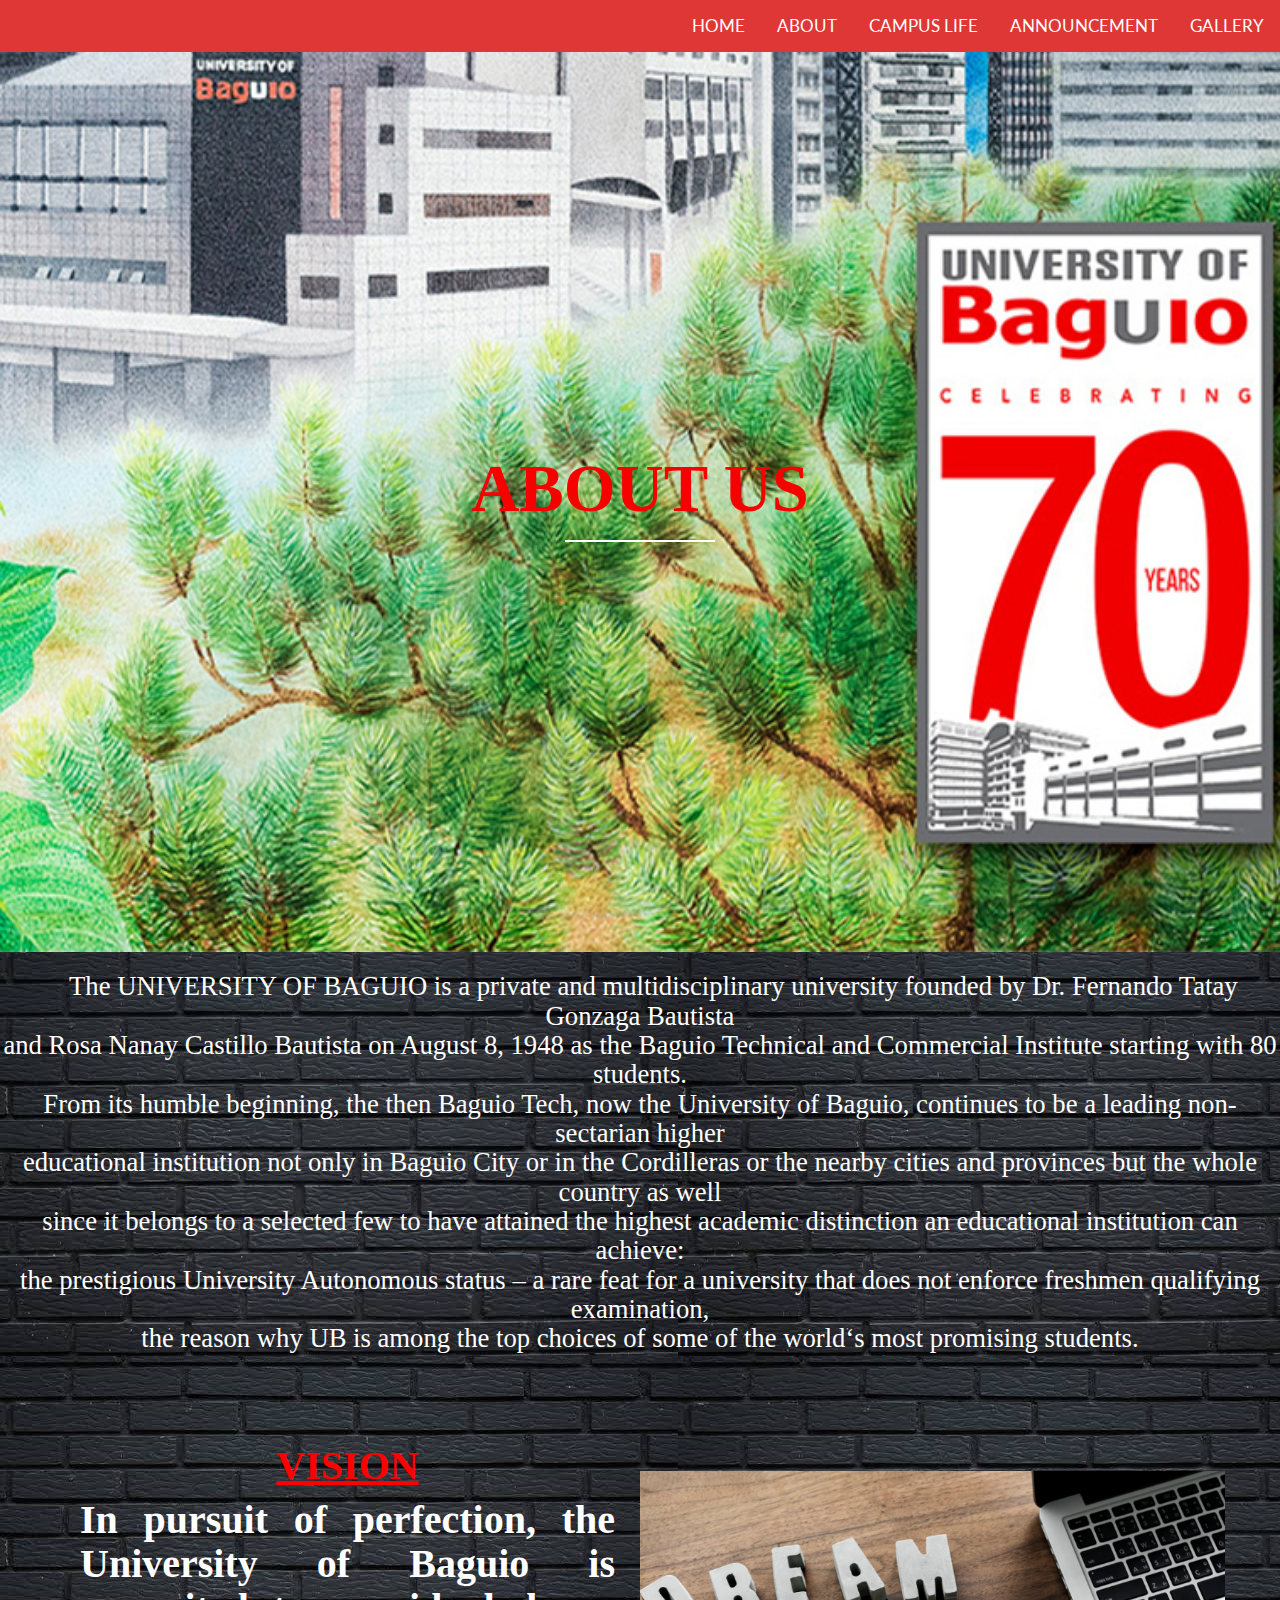
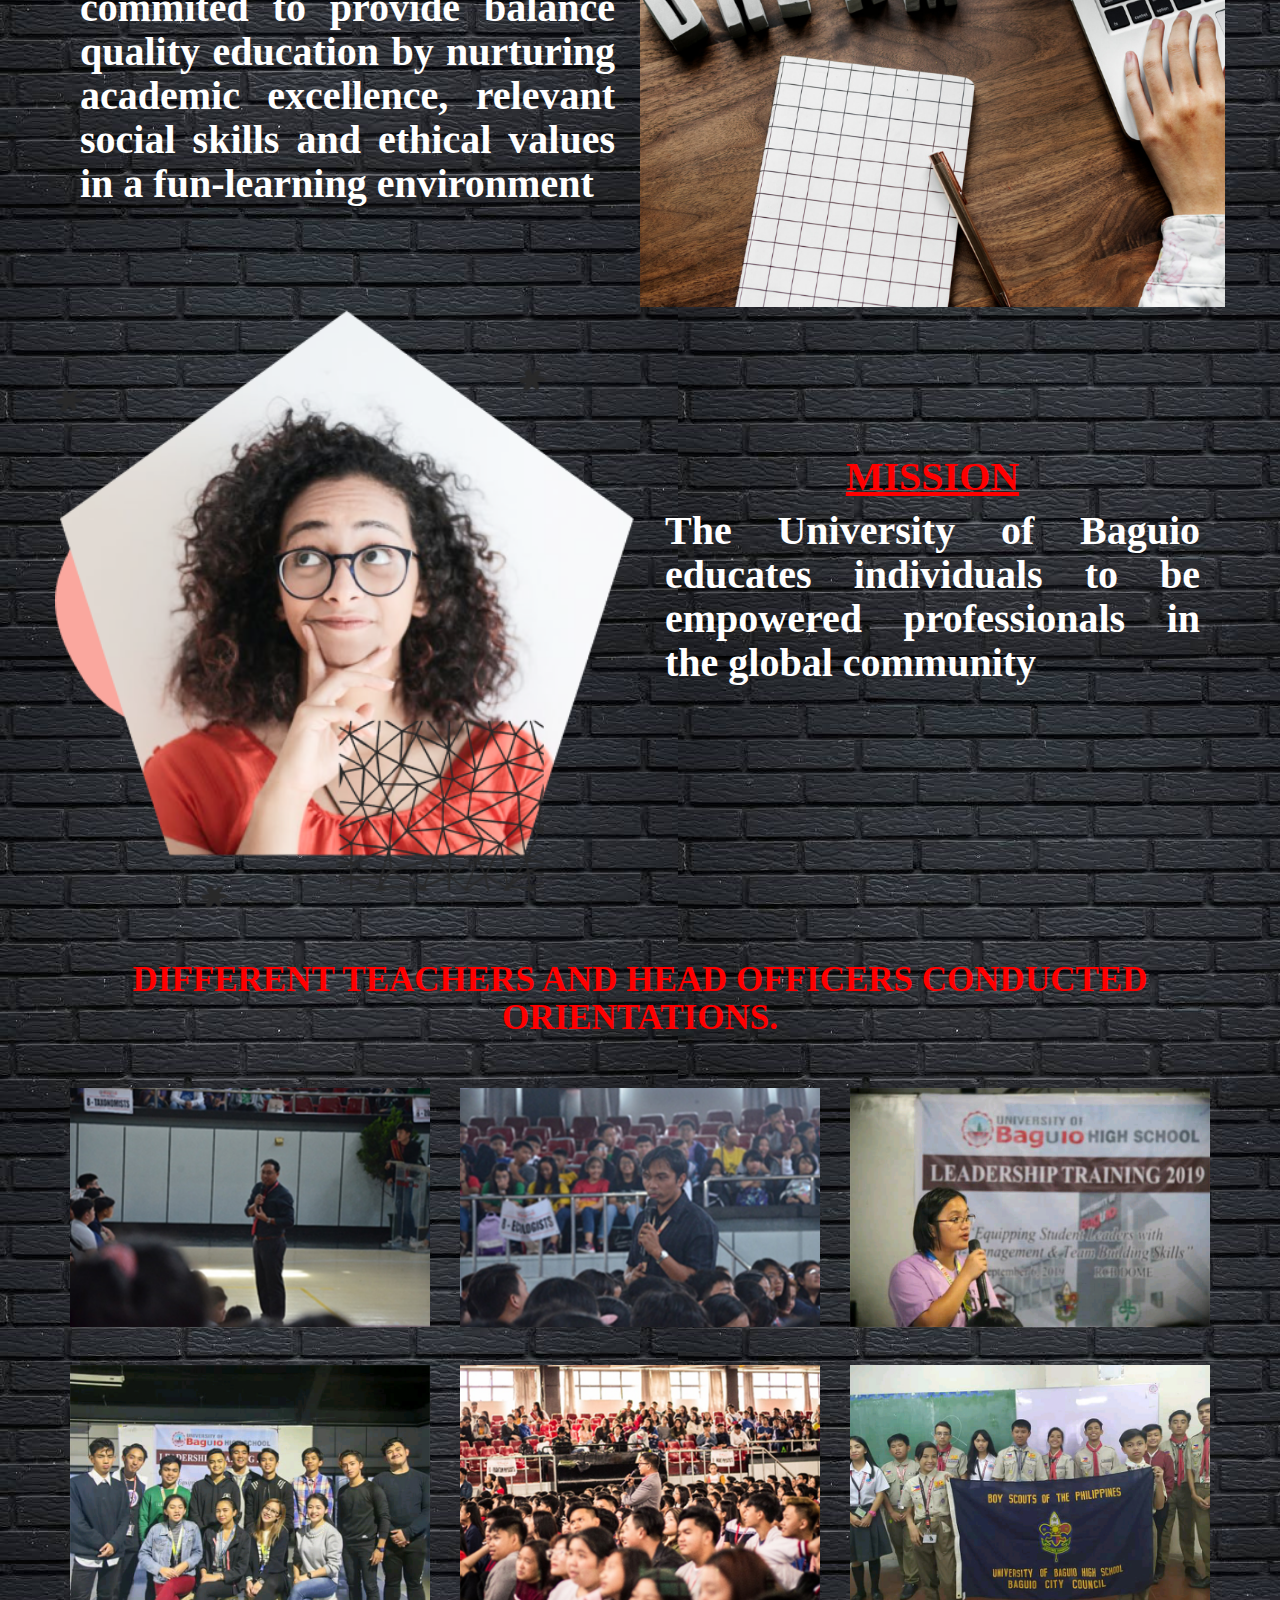
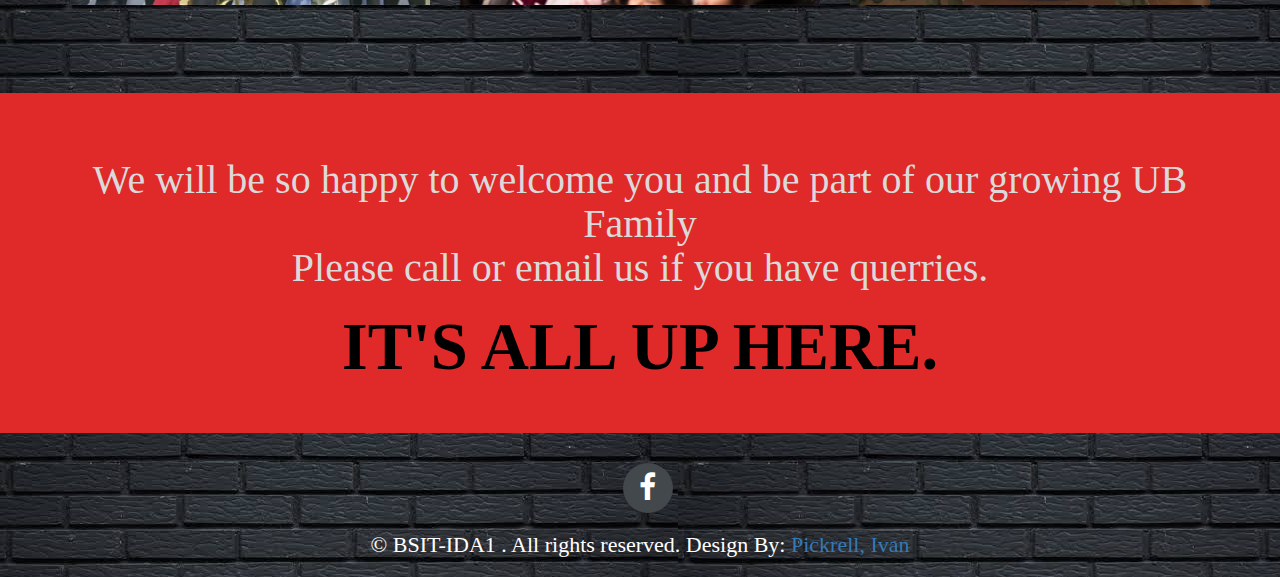
<file: about.html>
<!DOCTYPE html>
<html>
<head>
	<title>About Us</title>

	
	<link rel="stylesheet" type="text/css" href="css/bootstrap.min.css">


	<link href='https://fonts.googleapis.com/css?family=Lato:400,700,900,300' rel='stylesheet' type='text/css'>

	
	<link rel="stylesheet" type="text/css" href="css/font-awesome.min.css">

	
	<link rel="stylesheet" type="text/css" href="css/style.css">

	<link rel="stylesheet" href="css/animate.css">

</head>
<style>
    body {
        background-image: url("try.jpeg");
    }

	.topnav{
		overflow:hidden;
		background-color: #df3636;
		align-items: center;
	}
	.topnav a {
		float: right;
		color: #f2f2f2;
		text-align: center;
		padding: 14px 16px;
		font-size: 17px;
	}
	.topnav a.active{
		background-color: #df3636;
		color: white;
		}

</style>
<div class="topnav">
	<a class="active" href="Gallery.html" target="_blank"> GALLERY</a>
	<a class="active" href="announcement.html" target="_blank"> ANNOUNCEMENT</a>
	<a class="active" href="campuslife.html" target="_blank"> CAMPUS LIFE</a>
	<a class="active" href="about.html" target="_blank"> ABOUT</a>
	<a class="active" href="index.html" target="_blank"> HOME</a>

</div>
<div style="padding-left:16px"></div>
<header>
	<div id="homeFullScreen">
		<div class="header-text">
			<h1 style="font-size: 50pt;font-family: Impact;">About Us</h1>
			<div class="vertical-line"></div>
			
		</div><!-- End HeaderText -->
	</div><!-- End homeFullScreen -->
</header><!-- End Header -->

<!-- Feature -->
<h3 style="font-family: 'Times New Roman';color:rgb(255, 255, 255);font-size:20pt;text-align:center;">&nbsp;&nbsp;&nbsp;&nbsp;The UNIVERSITY OF BAGUIO is a private and multidisciplinary university founded by Dr. Fernando
	Tatay Gonzaga Bautista <br>and Rosa Nanay Castillo Bautista on August 8, 1948 as the Baguio Technical and
	Commercial Institute starting with 80 students.<br>
	From its humble beginning, the then
	Baguio Tech, now the University of Baguio,
	continues to be a leading non- sectarian higher<br>
	educational institution not only in Baguio City
	or in the Cordilleras or the nearby cities and
	provinces but the whole country as well<br> since it
	belongs to a selected few to have attained the
	highest academic distinction an educational
	institution can achieve:<br> the prestigious
	University Autonomous status
	– a rare feat for a university that does not
	enforce freshmen qualifying examination,<br> the
	reason why UB is among the top choices of
	some of the world‘s most promising students.

<section class="feature">
	<div class="container">
		<div class="row">
			<div class="col-md-6 col-sm-6">
				<div class="feature-box">
					<h1 style="font-family: Gill Sans;font-weight: bolder;color: rgb(255, 0, 0);font-size: 30pt;text-align: center;"><U>Vision</U></h1>
					<p style="font-family: Gill Sans;font-weight: bolder;color: rgb(255, 255, 255);font-size: 30pt;">In pursuit of perfection, the University of Baguio is commited to provide balance quality education by nurturing academic excellence, relevant social skills and ethical values in a fun-learning environment</p>
				</div>
			</div><!-- End col-md-6 -->
			<div class="col-md-6 col-sm-6 nopadding">
				<br>
				<br>
				<br>
				<br>
				
				<a target="_self" href="17.png">
				<img src="17.png">
				</a>
			</div><!-- End col-md-6 -->

			<div class="clearfix"></div><!-- End clearfix -->

			<div class="col-md-6 col-sm-6 nopadding">
				<a target="_self" href="16.png">
				<img src="16.png">
				</a>
			</div><!-- End col-md-6 -->
			<div class="col-md-6 col-sm-6">
				<div class="feature-box">
                    <br>
                    <br>
					<h1 style="font-family: Gill Sans;font-weight: bolder;color: rgb(255, 0, 0);font-size: 30pt;text-align: center;"> <u><b>Mission</u></b></h1>
					<p style="font-family: Gill Sans;font-weight: bolder;color: rgb(255, 255, 255);font-size: 30pt;">The University of Baguio educates individuals to be empowered professionals in the global community</p>
				</div>

                
			</div><!-- End col-md-6 -->
		</div>
	</div>
</section>

<!-- portfolio -->

<section class="portfolio">
	<div class="container">
		<div class="row">
			<div class="col-md-12">
				<h1 style="font-family: Gill Sans;font-weight: bolder;color: rgb(255, 0, 0);" class="heading" >Different Teachers and Head Officers conducted Orientations.</a></h1>
			</div><!-- End col-md-12 -->

			<div class="col-md-4 col-sm-4">
				<a target="_self" href="3.jpg">
				<img src="3.jpg" >
				</a>
			</div><!-- End col-md-4 -->
			<div class="col-md-4 col-sm-4">
				<a target="_self" href="4.jpg">
				<img src="4.jpg">
				</a>
			</div><!-- End col-md-4 -->
			<div class="col-md-4 col-sm-4 last-img">
				<a target="_self" href="5.jpg">
				<img src="5.jpg">
				</a>
			</div><!-- End col-md-4 -->

			<div class="clearfix"></div><!-- End clearfix -->

			<div class="col-md-4 col-sm-4">
				<a target="_self" href="7.jpg">
				<img src="7.jpg">
				</a>
			</div><!-- End col-md-4 -->
			<div class="col-md-4 col-sm-4">
				<a target="_self" href="8.jpg">
				<img src="8.jpg">
				</a>
			</div><!-- End col-md-4 -->
			<div class="col-md-4 col-sm-4 last-img">
				<a target="_self" href="c.jpg">
				<img src="c.jpg">
				</a>
			</div><!-- End col-md-4 -->
		</div><!-- End row -->
	</div><!-- End container -->
</section>

<!-- Call to Action -->
<section class="call-top-action text-center">
	<div class="container">
		<div class="row">
			<div class="col-md-12">
				<h1 style="font-family: Lucida Sans;color: gray;font-size: 30pt;"></h1>
				<p style="font-family: Lucida Sans;color: rgb(219, 218, 218);font-size: 30pt;">We will be so happy to welcome you and be part of our growing UB Family
				<br />
				Please call or email us if you have querries. </p>
				<span style="font-family: Lucida Sans;color: rgb(0, 0, 0);font-size: 50pt;"><b>IT'S ALL UP HERE.</b></span>
			</div><!-- End col-md-12 -->
		</div><!-- End row -->
	</div><!-- End container -->
</section>

<!-- Footer -->
<footer>
	<ul class="in-line">
		<li><a href="https://m.facebook.com/ubaguioofficialpage"><span><i class="fa fa-facebook"></i></span></a></li>
	
		
	</ul>
	<span class="copyright">&#169; BSIT-IDA1 . All rights reserved. Design By: <a href="#">Pickrell, Ivan</a></span>
</footer>
	



<!-- Main JS -->
<script type="text/javascript" src="js/jquery-main.js"></script>

<!-- Bootstrap JS -->
<script type="text/javascript" src="js/bootstrap.min.js"></script>

<!-- Animation JS -->
<script type="text/javascript" src="js/wow.min.js"></script>

<!-- Custom JS -->
<script type="text/javascript" src="js/custom.js"></script>


</body>
</html>
</file>
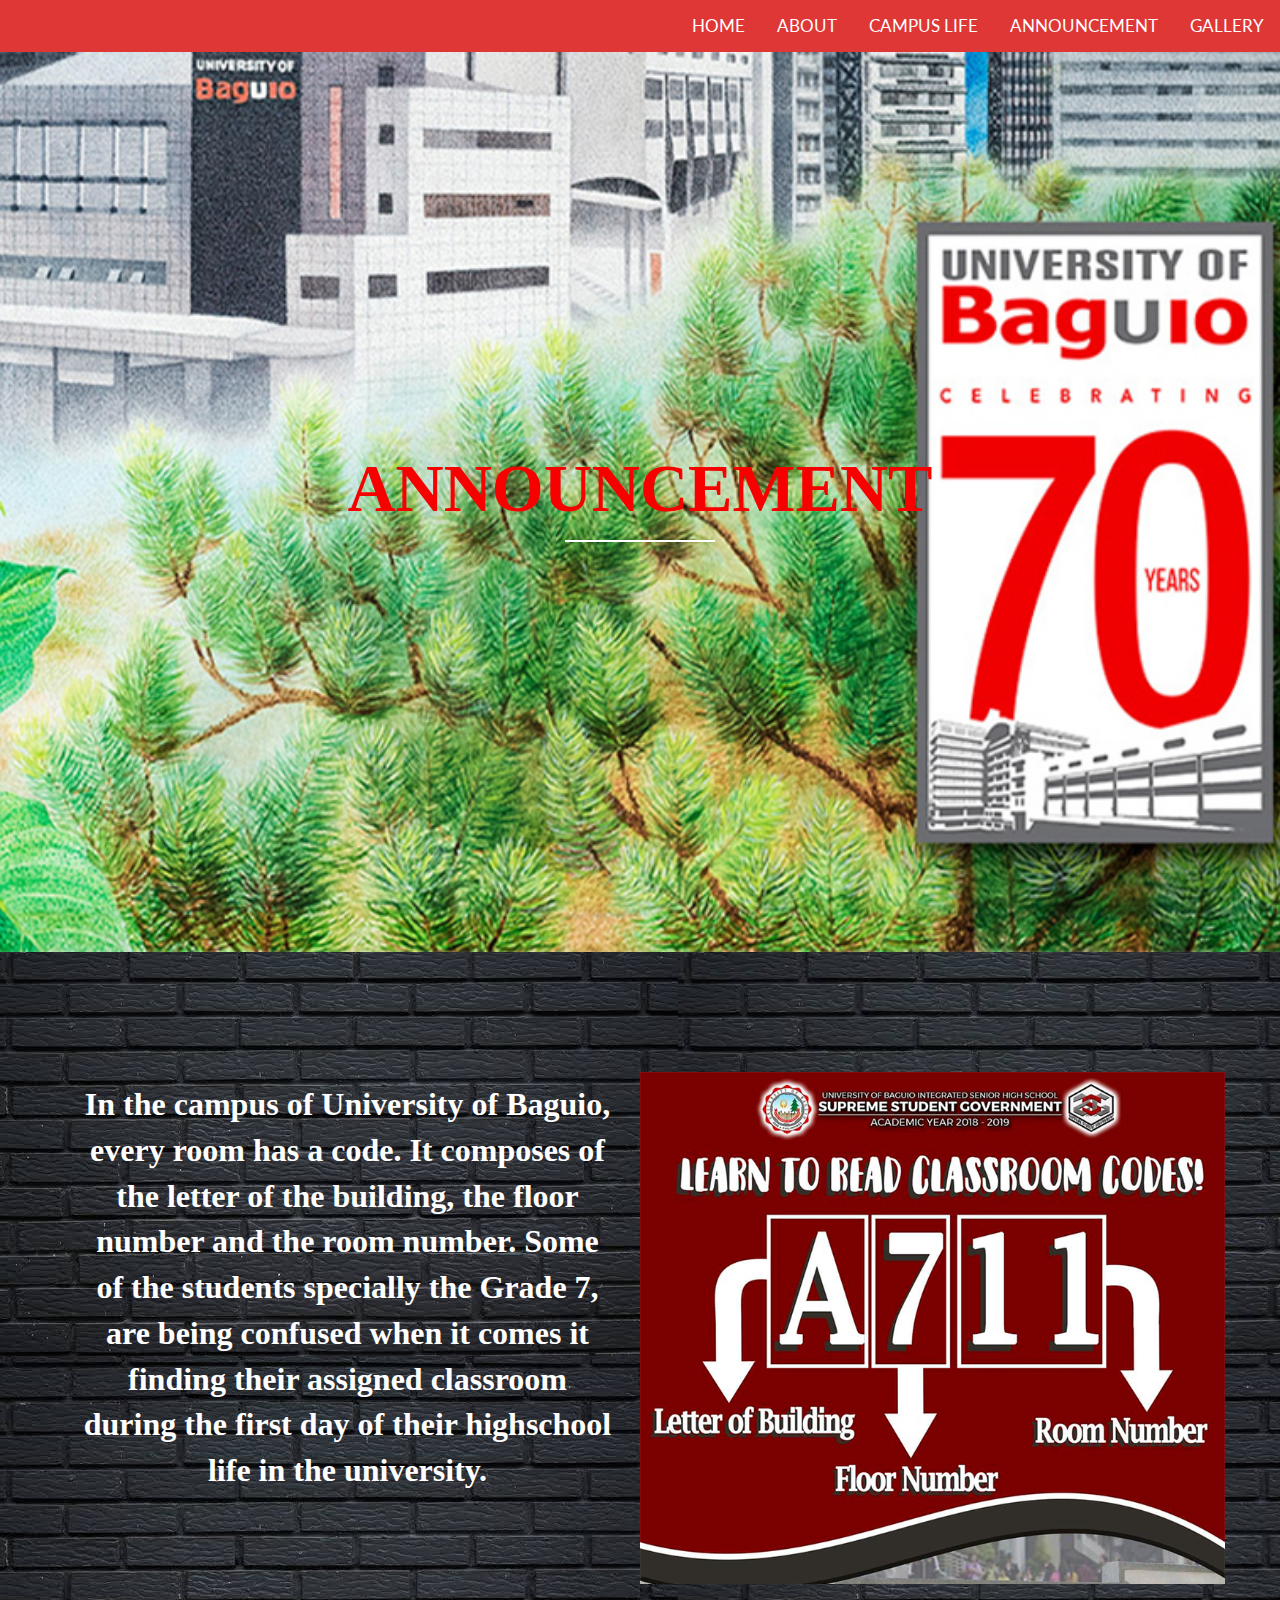
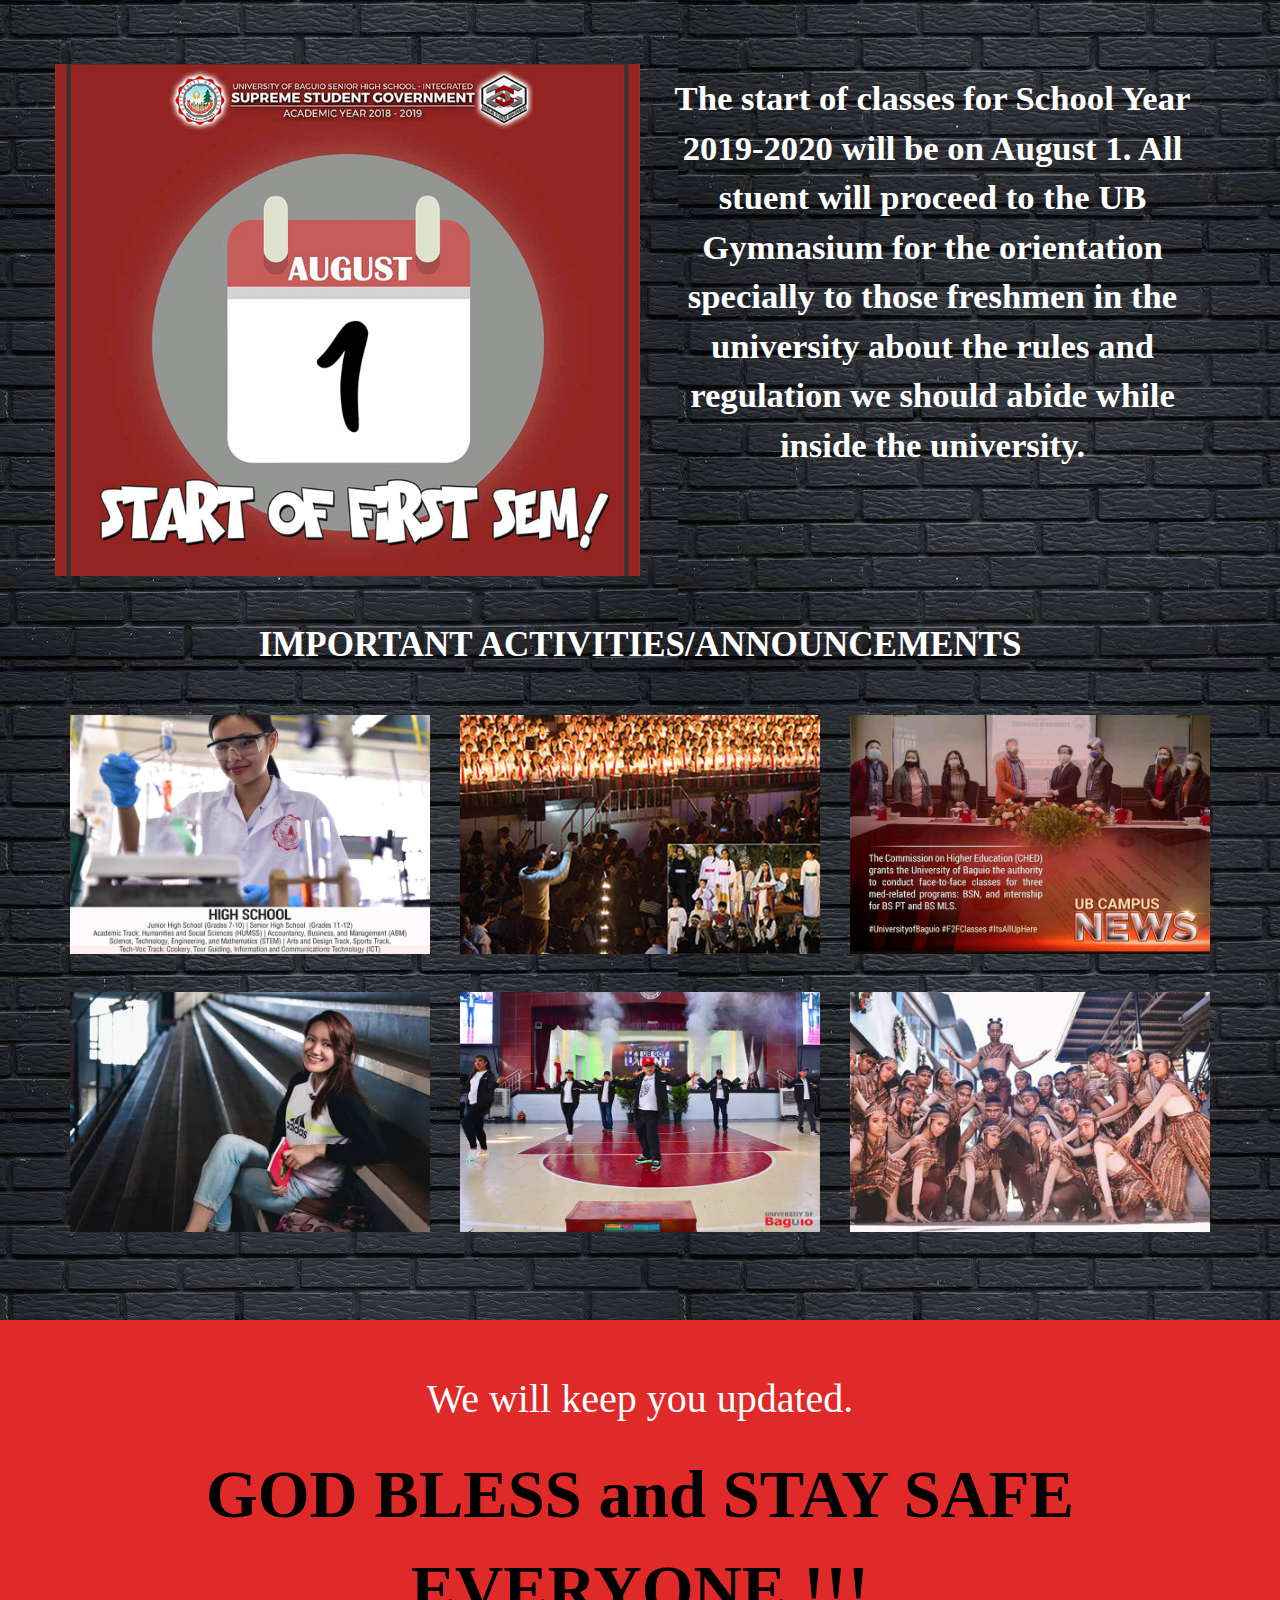
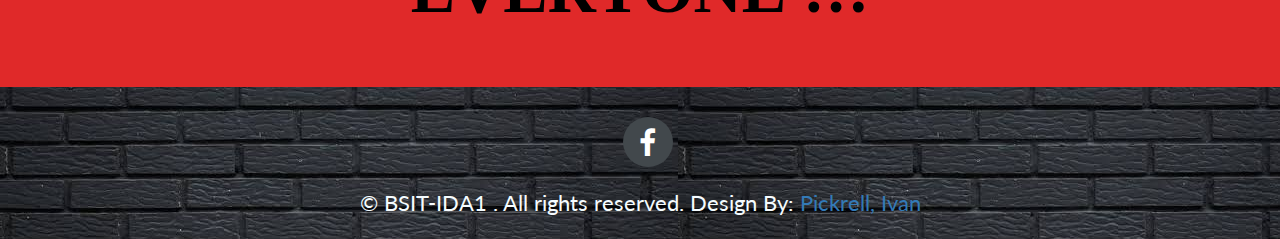
<file: announcement.html>
<!DOCTYPE html>
<html>
<head>
	<title>Announcement</title>

	
	<link rel="stylesheet" type="text/css" href="css/bootstrap.min.css">


	<link href='https://fonts.googleapis.com/css?family=Lato:400,700,900,300' rel='stylesheet' type='text/css'>

	
	<link rel="stylesheet" type="text/css" href="css/font-awesome.min.css">

	
	<link rel="stylesheet" type="text/css" href="css/style.css">

	<link rel="stylesheet" href="css/animate.css">

</head>
<style>
    body {
        background-image: url("try.jpeg");
    }

	.topnav{
		overflow:hidden;
		background-color: #df3636;
		align-items: center;
	}
	.topnav a {
		float: right;
		color: #f2f2f2;
		text-align: center;
		padding: 14px 16px;
		font-size: 17px;
	}
	.topnav a.active{
		background-color: #df3636;
		color: white;
		}

</style>
<div class="topnav">
	<a class="active" href="Gallery.html" target="_blank"> GALLERY</a>
	<a class="active" href="announcement.html" target="_blank"> ANNOUNCEMENT</a>
	<a class="active" href="campuslife.html" target="_blank"> CAMPUS LIFE</a>
	<a class="active" href="about.html" target="_blank"> ABOUT</a>
	<a class="active" href="index.html" target="_blank"> HOME</a>
</div>
<div style="padding-left:16px"></div>
<style>
    body {
        background-image: url("try.jpeg");
    }
</style>

<header>
	<div id="homeFullScreen">
		<div class="header-text">
			<h1 style="font-size: 50pt;font-family: Impact;">Announcement</h1>
			<div class="vertical-line"></div>
			
		</div><!-- End HeaderText -->
	</div><!-- End homeFullScreen -->
</header><!-- End Header -->

<!-- Feature -->

<section class="feature">
	<div class="container">
		<div class="row">
			<div class="col-md-6 col-sm-6">
				<div class="feature-box">
					<br>
                    <br>
                    <br>
					<br>
					<br>
					<br>
					<p style="font-family: Georgia;font-weight: bolder;color: rgb(255, 255, 255);font-size: 24pt;text-align: center;"> In the campus of University of Baguio, every room has a code. It composes of the letter of the building, the floor number and the room number. Some of the students specially the Grade 7, are being confused when it comes it finding their assigned classroom during the first day of their highschool life in the university. </p>
				</div>
			</div><!-- End col-md-6 -->
			<div class="col-md-6 col-sm-6 nopadding">
				<br>
				<br>
				<br>
				<br>
				<br>
				<br>
				<a target="_self" href="images/26.jpg">
					<img src="images/26.jpg">
				</a>
				
			</div><!-- End col-md-6 -->

			<div class="clearfix"></div><!-- End clearfix -->

				<br>
				<br>

				

			<div class="col-md-6 col-sm-6 nopadding">
				<br>
				<br>
				<a target="_self" href="images/18.jpeg">
				<img src="images/18.jpeg">
				</a>
			</div><!-- End col-md-6 -->
			<div class="col-md-6 col-sm-6">
				<div class="feature-box">
					<br>
					<br>

					<p style="font-family:Georgia;font-weight: bolder;color: rgb(255, 255, 255);font-size: 26pt;text-align: center;">The start of classes for School Year 2019-2020 will be on August 1. All stuent will proceed to the UB Gymnasium for the orientation specially to those freshmen in the university about the rules and regulation we should abide while inside the university.</p>
				</div>

                
			</div><!-- End col-md-6 -->
		</div>
	</div>
</section>

<!-- portfolio -->

<section class="portfolio">
	<div class="container">
		<div class="row">
			<div class="col-md-12">
				<h1 style="font-family: Gill Sans;font-weight: bolder;color: rgb(255, 255, 255);" class="heading" > IMPORTANT ACTIVITIES/ANNOUNCEMENTS</h1>
			</div><!-- End col-md-12 -->

			<div class="col-md-4 col-sm-4">
				<a target="_self" href="images/20.jpeg">
				<img src="images/20.jpeg">
				</a>
			</div><!-- End col-md-4 -->
			<div class="col-md-4 col-sm-4">
				<a target="_self" href="images/21.jpeg">
				<img src="images/21.jpeg">
				</a>
			</div><!-- End col-md-4 -->
			<div class="col-md-4 col-sm-4 last-img">
				<a target="_self" href="images/22.jpeg">
				<img src="images/22.jpeg">
				</a>
			</div><!-- End col-md-4 -->

			<div class="clearfix"></div><!-- End clearfix -->

			<div class="col-md-4 col-sm-4">
				<a target="_self" href="images/23.jpeg">
				<img src="images/23.jpeg">
				</a>
			</div><!-- End col-md-4 -->
			<div class="col-md-4 col-sm-4">
				<a target="_self" href="images/24.jpeg">
				<img src="images/24.jpeg">
				</a>
			</div><!-- End col-md-4 -->
			<div class="col-md-4 col-sm-4 last-img">
				<a target="_self" href="images/25.jpeg">
				<img src="images/25.jpeg">
				</a>
			</div><!-- End col-md-4 -->
		</div><!-- End row -->
	</div><!-- End container -->
</section>

<!-- Call to Action -->
<section class="call-top-action text-center">
	<div class="container">
		<div class="row">
			<div class="col-md-12">
				<p style="font-family: Lucida Sans;color: rgb(255, 255, 255);font-size: 30pt;"> We will keep you updated.</p>
				
				<span style="font-family: Lucida Sans;color: rgb(0, 0, 0);font-size: 50pt;">GOD BLESS and STAY SAFE EVERYONE !!!</span>
			</div><!-- End col-md-12 -->
		</div><!-- End row -->
	</div><!-- End container -->
</section>

<!-- Footer -->
<footer>
	<ul class="in-line">
		<li><a href="https://m.facebook.com/ubaguioofficialpage"><span><i class="fa fa-facebook"></i></span></a></li>
	
		
	</ul>
	<span class="copyright">&#169; BSIT-IDA1 . All rights reserved. Design By: <a href="#">Pickrell, Ivan</a></span>
</footer>
	



<!-- Main JS -->
<script type="text/javascript" src="js/jquery-main.js"></script>

<!-- Bootstrap JS -->
<script type="text/javascript" src="js/bootstrap.min.js"></script>

<!-- Animation JS -->
<script type="text/javascript" src="js/wow.min.js"></script>

<!-- Custom JS -->
<script type="text/javascript" src="js/custom.js"></script>


</body>
</html>
</file>
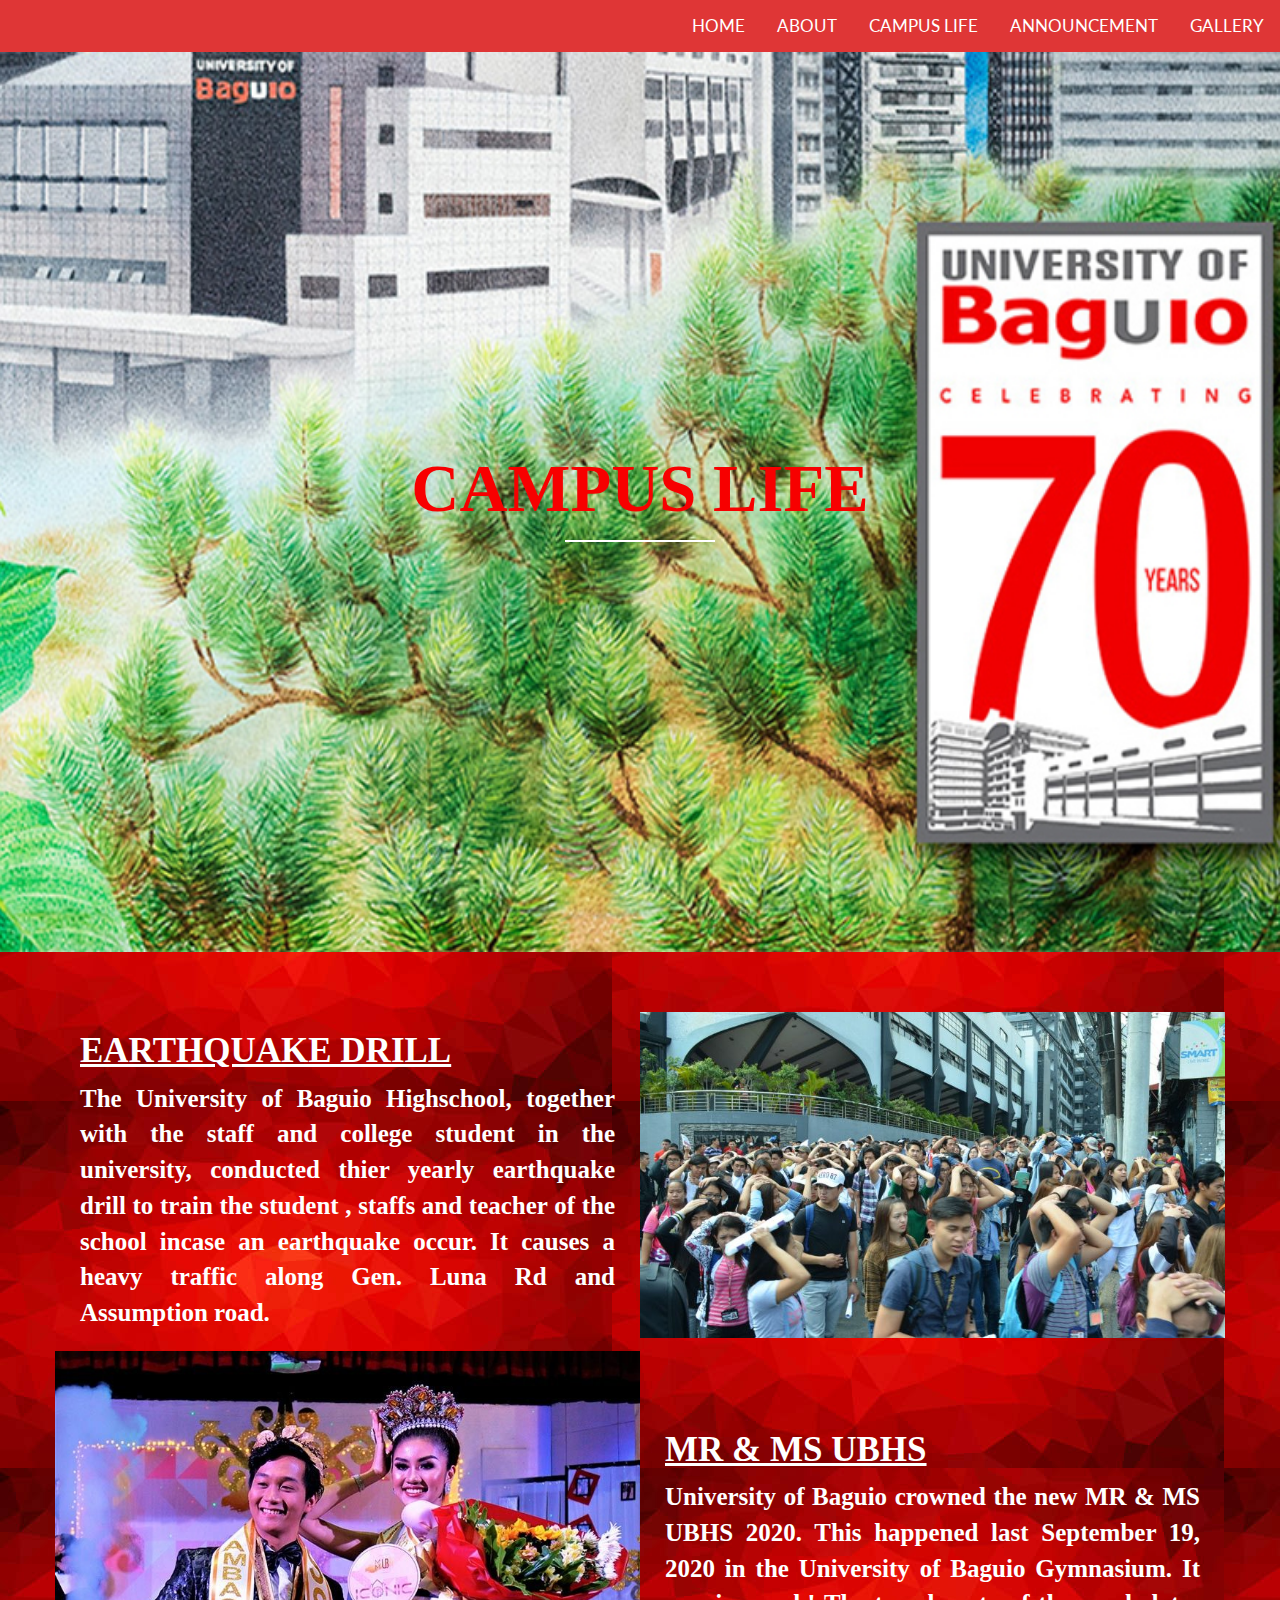
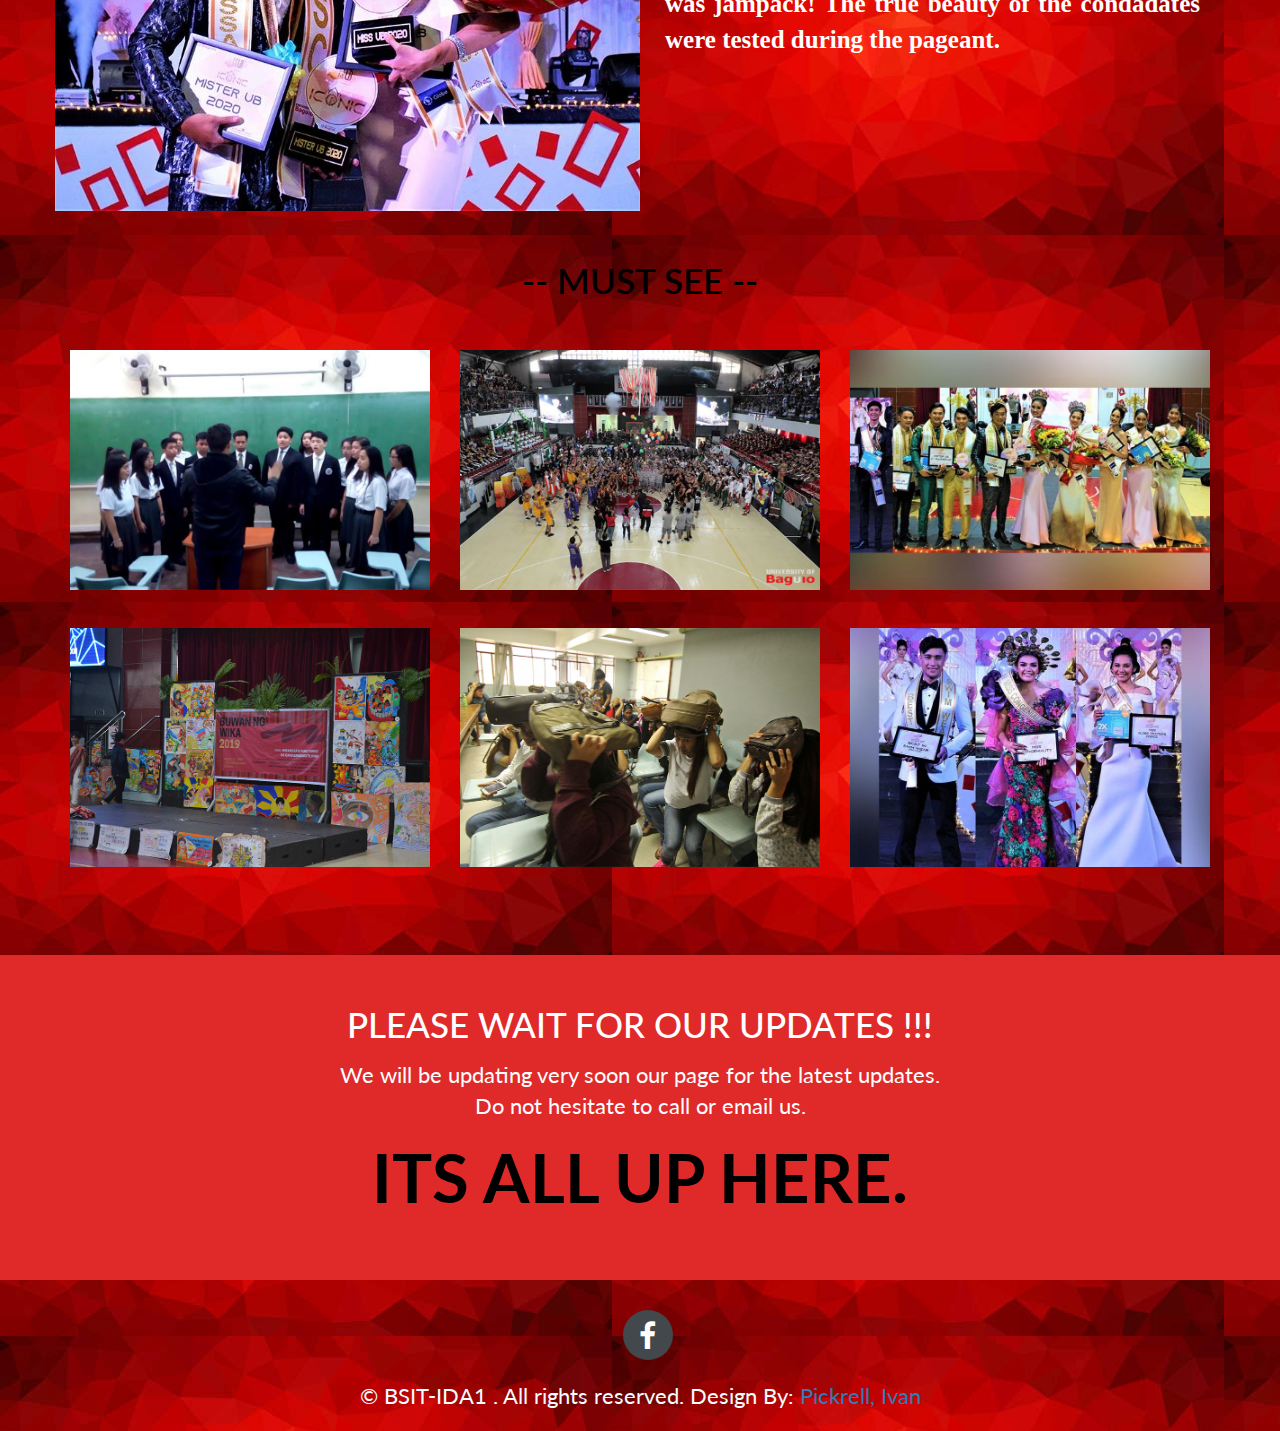
<file: campuslife.html>
<!DOCTYPE html>


<html>
<head>
	<title>CampusLife</title>

	
	<link rel="stylesheet" type="text/css" href="css/bootstrap.min.css">


	<link href='https://fonts.googleapis.com/css?family=Lato:400,700,900,300' rel='stylesheet' type='text/css'>

	
	<link rel="stylesheet" type="text/css" href="css/font-awesome.min.css">

	
	<link rel="stylesheet" type="text/css" href="css/style.css">

	<link rel="stylesheet" href="css/animate.css">

</head>
<style>
    body {
        background-image: url("gray.jpeg");
    }

	.topnav{
		overflow:hidden;
		background-color: #df3636;
		align-items: center;
	}
	.topnav a {
		float: right;
		color: #f2f2f2;
		text-align: center;
		padding: 14px 16px;
		font-size: 17px;
	}
	.topnav a.active{
		background-color: #df3636;
		color: white;
		}

</style>
<div class="topnav">
	<a class="active" href="Gallery.html" target="_blank"> GALLERY</a>
	<a class="active" href="announcement.html" target="_blank"> ANNOUNCEMENT</a>
	<a class="active" href="campuslife.html" target="_blank"> CAMPUS LIFE</a>
	<a class="active" href="about.html" target="_blank"> ABOUT</a>
	<a class="active" href="index.html" target="_blank"> HOME</a>
</div>
<div style="padding-left:16px"></div>

<header>
	<div id="homeFullScreen">
		<div class="header-text">
			<h1 style="font-family: impact;font-size: 50pt;">Campus Life</h1>
			<div class="vertical-line"></div>
			
		</div><!-- End HeaderText -->
	</div><!-- End homeFullScreen -->
</header><!-- End Header -->

<!-- Feature -->

<section class="feature">
	<div class="container">
		<div class="row">
			<div class="col-md-6 col-sm-6">
				<div class="feature-box">
					<h1 style="font-family:Geneva;color: rgb(255, 255, 255);"><u>Earthquake Drill</u></h1>
					<p style="color: rgb(255, 255, 255);font-family:Trebuchet MS;"><b>The University of Baguio Highschool, together with the staff and college student in the university, conducted thier yearly earthquake drill to train the student , staffs and teacher of the school incase an earthquake occur. It causes a heavy traffic along Gen. Luna Rd and Assumption road.</b></p>
				</div>
			</div><!-- End col-md-6 -->
			<div class="col-md-6 col-sm-6 nopadding">
				<br>
				<br>
				<br>
				<a target="_self" href="2.jpg">
				<img src="2.jpg">
				</a>
			</div><!-- End col-md-6 -->

			<div class="clearfix"></div><!-- End clearfix -->

			<div class="col-md-6 col-sm-6 nopadding">
				<a target="_self" href="1.JPG">
				<img src="1.JPG">
				</a>
			</div><!-- End col-md-6 -->
			<div class="col-md-6 col-sm-6">
				<div class="feature-box">
					<h1 style="font-family:Geneva;color: rgb(255, 255, 255);"><u>MR & MS UBHS</u></h1>
					<p style="color: rgb(255, 255, 255);font-family:Trebuchet MS;"><b>University of Baguio crowned the new MR & MS UBHS 2020. This happened last September 19, 2020 in the University of Baguio Gymnasium. It was jampack! The true beauty of the condadates were tested during the pageant.</b></p>
				</div>
			</div><!-- End col-md-6 -->
		</div>
	</div>
</section>

<!-- portfolio -->

<section class="portfolio">
	<div class="container">
		<div class="row">
			<div class="col-md-12">
				<h1 class="heading" style="color: black;">-- MUST SEE --</h1>
			</div><!-- End col-md-12 -->

			<div class="col-md-4 col-sm-4">
				<a target="_self" href="10.jpg">
				<img src="10.jpg">
				</a>
			</div><!-- End col-md-4 -->
			<div class="col-md-4 col-sm-4">
				<a target="_self" href="11.jpg">
				<img src="11.jpg">
				</a>
			</div><!-- End col-md-4 -->
			<div class="col-md-4 col-sm-4 last-img">
				<a target="_self" href="12.jpg">
				<img src="12.JPG">
				</a>
			</div><!-- End col-md-4 -->

			<div class="clearfix"></div><!-- End clearfix -->

			<div class="col-md-4 col-sm-4">
				<a target="_self" href="14.jpg">
				<img src="14.JPG">
				</a>
			</div><!-- End col-md-4 -->
			<div class="col-md-4 col-sm-4">
				<a target="_self" href="15.JPG">
				<img src="15.JPG">
				</a>
			</div><!-- End col-md-4 -->
			<div class="col-md-4 col-sm-4 last-img">
				<a target="_self" href="13.jpg">
				<img src="13.jpg">
				</a>
			</div><!-- End col-md-4 -->
		</div><!-- End row -->
	</div><!-- End container -->
</section>

<!-- Call to Action -->
<section class="call-top-action text-center">
	<div class="container">
		<div class="row">
			<div class="col-md-12">
				<h1>Please wait for our updates !!!</h1>
				<p>We will be updating very soon our page for the latest updates. 
				<br />
				Do not hesitate to call or email us.</p>
				<h1 style="color: black;font-size: 50pt;"><b>ITS ALL UP HERE.</b></h1>
			</div><!-- End col-md-12 -->
		</div><!-- End row -->
	</div><!-- End container -->
</section>

<!-- Footer -->
<footer>
	<ul class="in-line">
		<li><a href="#"><span><i class="fa fa-facebook"></i></span></a></li>
	
		
	</ul>
	<span class="copyright">&#169; BSIT-IDA1 . All rights reserved. Design By: <a href="#">Pickrell, Ivan</a></span>
</footer>
	



<!-- Main JS -->
<script type="text/javascript" src="js/jquery-main.js"></script>

<!-- Bootstrap JS -->
<script type="text/javascript" src="js/bootstrap.min.js"></script>

<!-- Animation JS -->
<script type="text/javascript" src="js/wow.min.js"></script>

<!-- Custom JS -->
<script type="text/javascript" src="js/custom.js"></script>


</body>
</html>
</file>
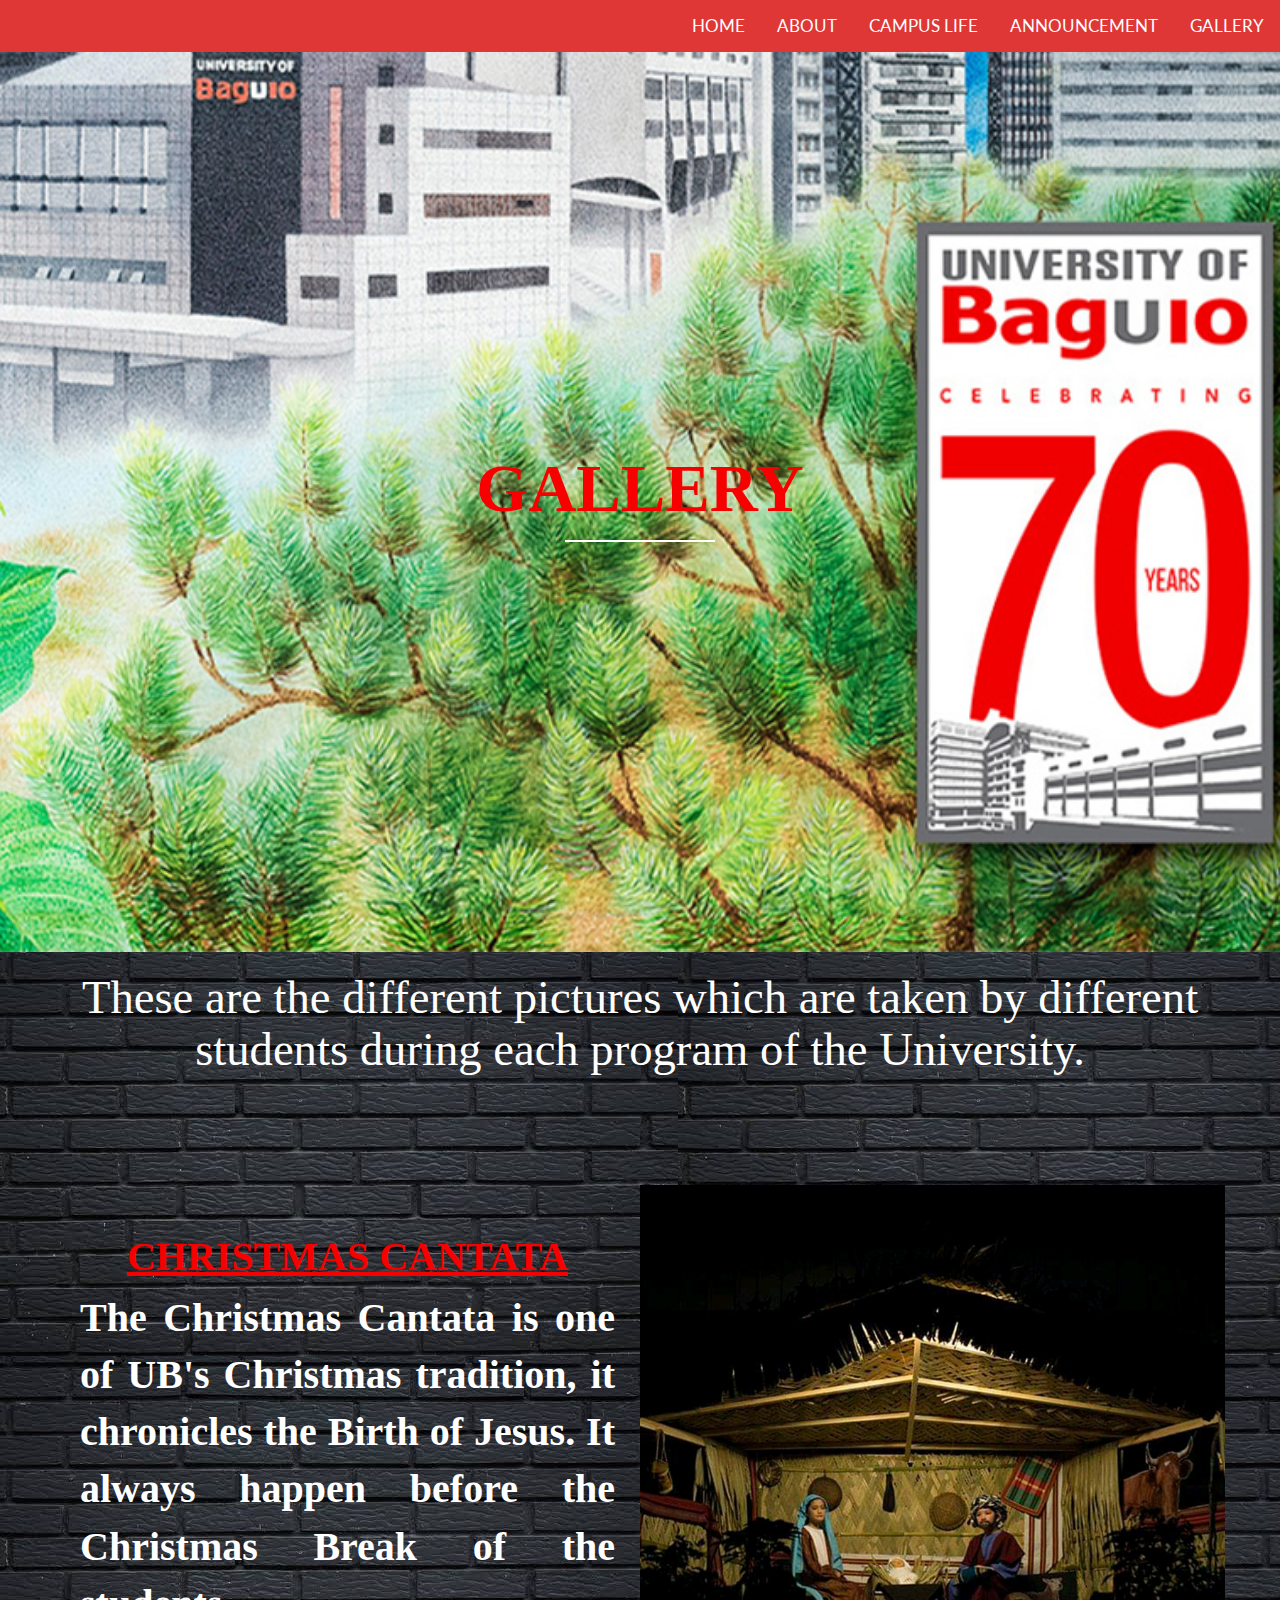
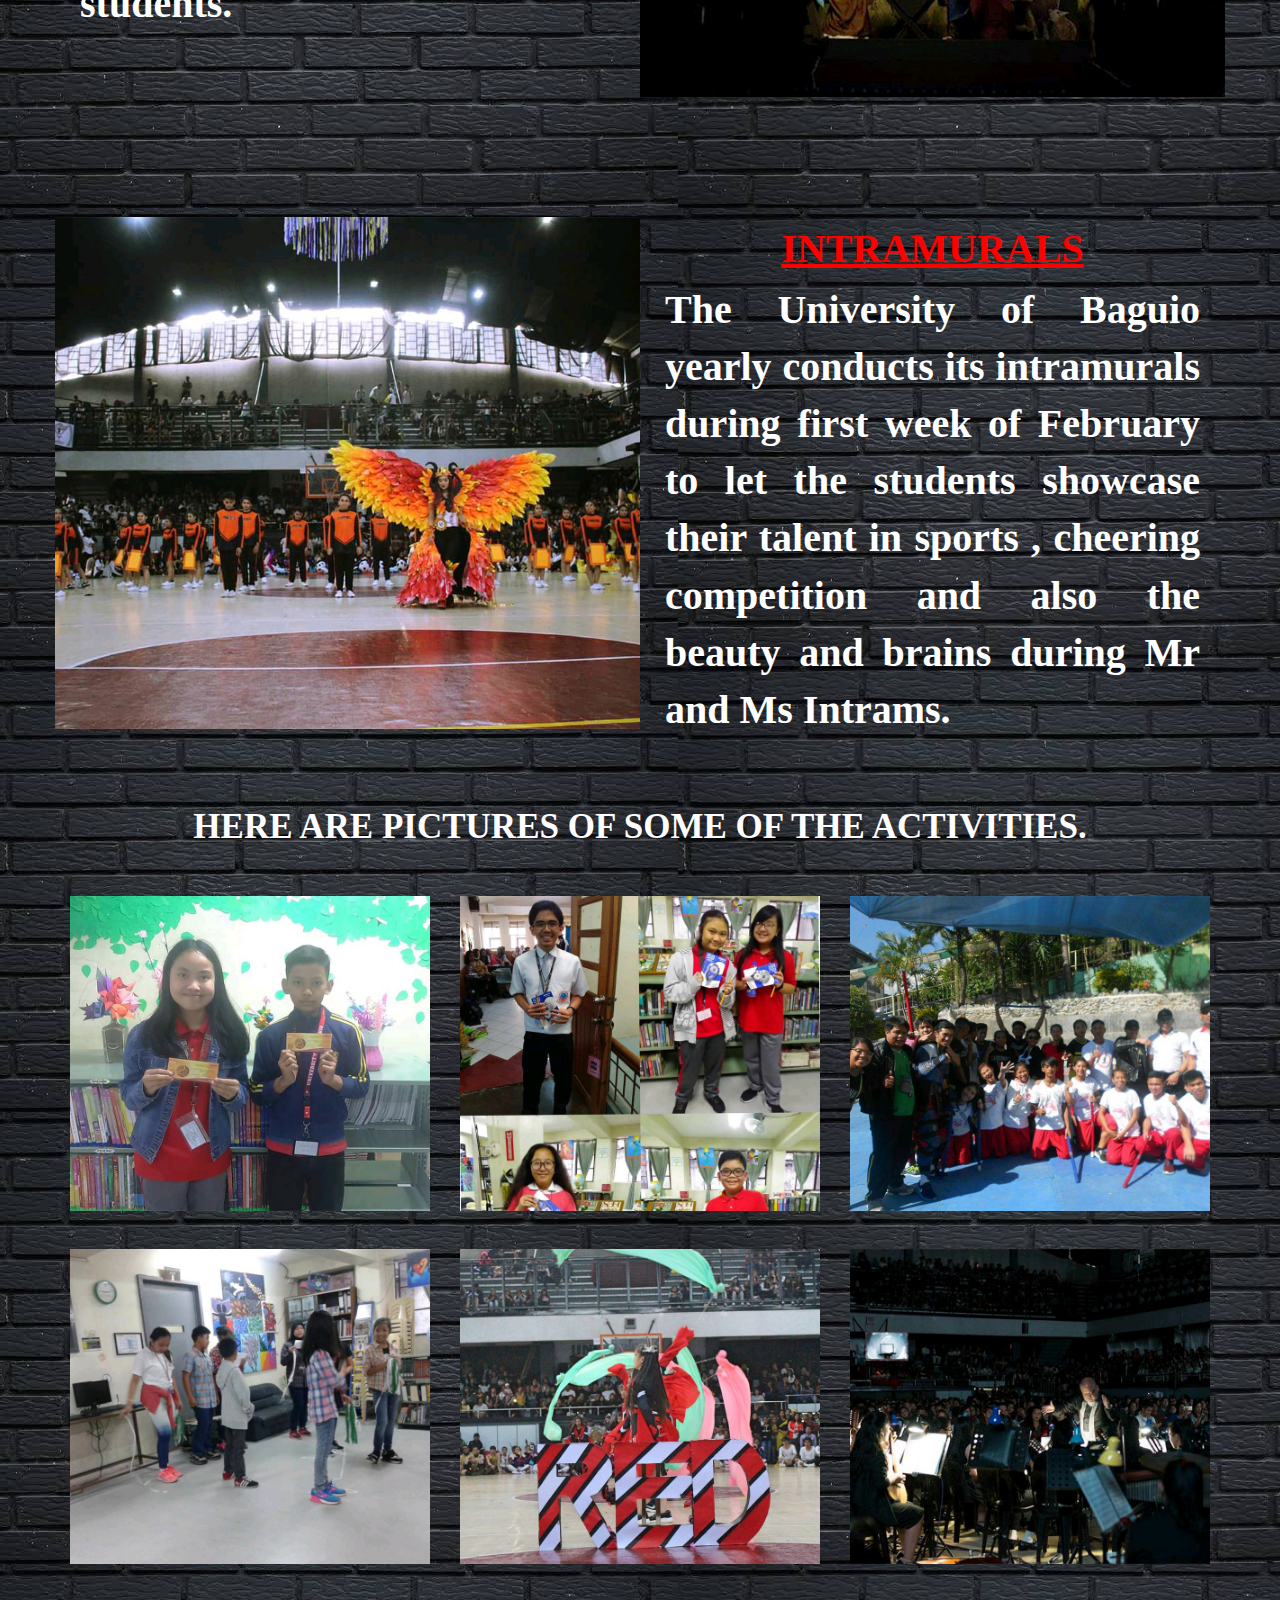
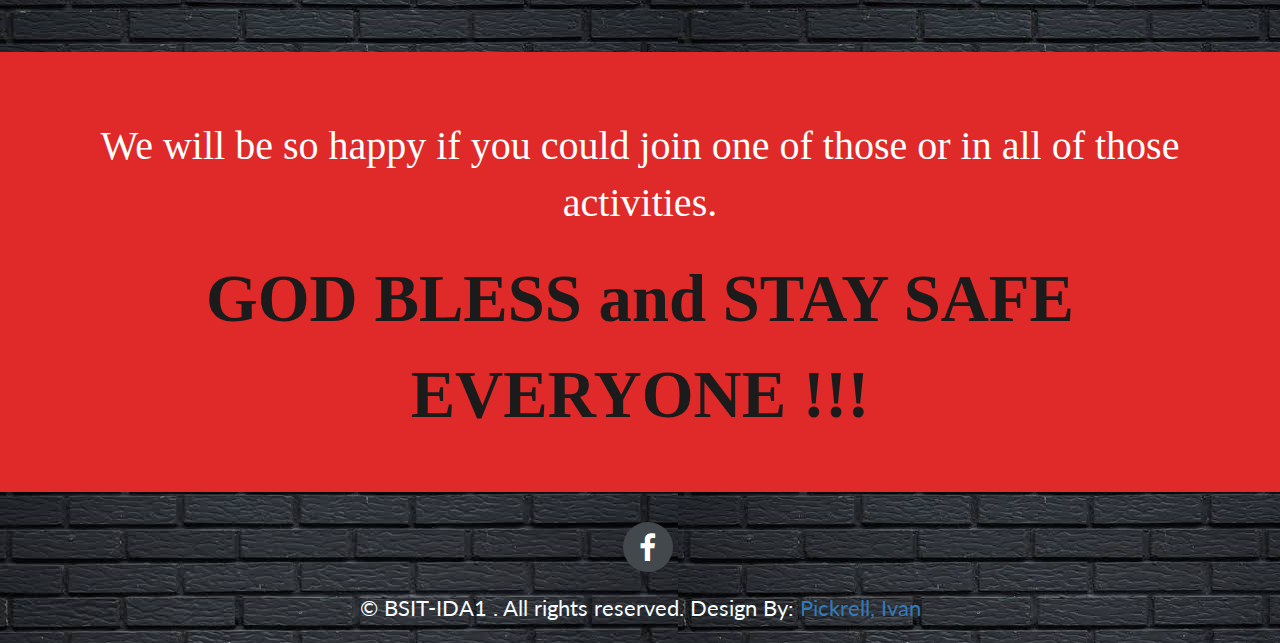
<file: Gallery.html>
<!DOCTYPE html>
<html>
<head>
	<title>Gallery</title>

	
	<link rel="stylesheet" type="text/css" href="css/bootstrap.min.css">


	<link href='https://fonts.googleapis.com/css?family=Lato:400,700,900,300' rel='stylesheet' type='text/css'>

	
	<link rel="stylesheet" type="text/css" href="css/font-awesome.min.css">

	
	<link rel="stylesheet" type="text/css" href="css/style.css">

	<link rel="stylesheet" href="css/animate.css">

</head>
<style>
    body {
        background-image: url("try.jpeg");
    }

	.topnav{
		overflow:hidden;
		background-color: #df3636;
		align-items: center;
	}
	.topnav a {
		float: right;
		color: #f2f2f2;
		text-align: center;
		padding: 14px 16px;
		font-size: 17px;
	}
	.topnav a.active{
		background-color: #df3636;
		color: white;
		}

</style>
<div class="topnav">
	<a class="active" href="Gallery.html" target="_blank"> GALLERY</a>
	<a class="active" href="announcement.html" target="_blank"> ANNOUNCEMENT</a>
	<a class="active" href="campuslife.html" target="_blank"> CAMPUS LIFE</a>
	<a class="active" href="about.html" target="_blank"> ABOUT</a>
	<a class="active" href="index.html" target="_blank"> HOME</a>
	
	
	
</div>
<div style="padding-left:16px"></div>
<header>
	<div id="homeFullScreen">
		<div class="header-text">
			<h1 style="font-size: 50pt;font-family: impact;">GALLERY</h1>
			<div class="vertical-line"></div>
			
		</div><!-- End HeaderText -->
	</div><!-- End homeFullScreen -->
</header><!-- End Header -->

<!-- Feature -->
<h1 style="font-family: 'Times New Roman';color:rgb(255, 255, 255);font-size:35pt;text-align: center;"> These are the different pictures which are taken by different students during each program of the University.</h1>

<section class="feature">
	<div class="container">
		<div class="row">
			<div class="col-md-6 col-sm-6">
				<div class="feature-box">
                    <br>
                    <br>
                    <br>

					<h1 style="font-family: Gill Sans;font-weight: bolder;color: rgb(247, 0, 0);font-size: 30pt;text-align: center;"><u>Christmas Cantata</u></h1>
					<p style="font-family: Gill Sans;font-weight: bolder;color: rgb(255, 255, 255);font-size: 30pt;"> The Christmas Cantata is one of UB's Christmas tradition, it chronicles the Birth of Jesus. It always happen before the Christmas Break of the students.</p>
				</div>
			</div><!-- End col-md-6 -->
			<div class="col-md-6 col-sm-6 nopadding">
				<br>
				<br>
				<br>
				<br>
				<br>
                <a target="_self" href="g.jpg">
				<img src="g.jpg" style="border: hotpink;">
                </a>
			</div><!-- End col-md-6 -->

			<div class="clearfix"></div><!-- End clearfix -->

			<div class="col-md-6 col-sm-6 nopadding">
                <br>
                <Br>
                <br>
                <br>
                <br>
                <br>
                <a target="_self" href="h.jpg">
				<img src="h.jpg">
                </a>
			</div><!-- End col-md-6 -->
			<div class="col-md-6 col-sm-6">
				<div class="feature-box">
                    <br>
                    <br>
					<h1 style="font-family: Gill Sans;font-weight: bolder;color: rgb(255, 0, 0);font-size: 30pt;text-align: center;"><u> <b>Intramurals</u></b></h1>
					<p style="font-family: Gill Sans;font-weight: bolder;color: rgb(255, 255, 255);font-size: 30pt;">The University of Baguio yearly conducts its intramurals during first week of February to let the students showcase their talent in sports , cheering competition and also the beauty and brains during Mr and Ms Intrams.</p>
				</div>

                
			</div><!-- End col-md-6 -->
		</div>
	</div>
</section>

<!-- portfolio -->

<section class="portfolio">
	<div class="container">
		<div class="row">
			<div class="col-md-12">
				<h1 style="font-family: Gill Sans;font-weight: bolder;color: rgb(255, 253, 253);" class="heading" > Here are pictures of some of the activities.</h1>
			</div><!-- End col-md-12 -->

			<div class="col-md-4 col-sm-4">
                <a target="_self" href="a.jpg">
				<img src="a.jpg" >
                </a>
			</div><!-- End col-md-4 -->
			<div class="col-md-4 col-sm-4">
                <a target="_self" href="b.jpg">
				<img src="b.jpg">
                </a>
			</div><!-- End col-md-4 -->
			<div class="col-md-4 col-sm-4 last-img">
                <a target="_self" href="d.jpg">
				<img src="d.jpg">
                </a>
			</div><!-- End col-md-4 -->

			<div class="clearfix"></div><!-- End clearfix -->

			<div class="col-md-4 col-sm-4">
                <a target="_self" href="e.jpg">
				<img src="e.jpg">
                 </a>
			</div><!-- End col-md-4 -->
			<div class="col-md-4 col-sm-4">
                <a target="_self" href="i.jpg">
				<img src="i.jpg">
                </a>
			</div><!-- End col-md-4 -->
			<div class="col-md-4 col-sm-4 last-img">
                <a target="_self" href="j.jpg">
				<img src="j.jpg">
                </a>
			</div><!-- End col-md-4 -->
		</div><!-- End row -->
	</div><!-- End container -->
</section>

<!-- Call to Action -->
<section class="call-top-action text-center">
	<div class="container">
		<div class="row">
			<div class="col-md-12">
				<h1 style="font-family: Lucida Sans;color: gray;font-size: 30pt;"></h1>
				<p style="font-family: Lucida Sans;color: rgb(255, 255, 255);font-size: 30pt;">We will be so happy if you could join one of those or in all of those activities.
 </p>
				<span style="font-family: Lucida Sans;color: rgb(27, 27, 27);font-size: 50pt;">GOD BLESS and STAY SAFE EVERYONE !!!</span>
			</div><!-- End col-md-12 -->
		</div><!-- End row -->
	</div><!-- End container -->
</section>

<!-- Footer -->
<footer>
	<ul class="in-line">
		<li><a href="https://m.facebook.com/ubaguioofficialpage"><span><i class="fa fa-facebook"></i></span></a></li>
	
		
	</ul>
	<span class="copyright">&#169; BSIT-IDA1 . All rights reserved. Design By: <a href="#">Pickrell, Ivan</a></span>
</footer>
	



<!-- Main JS -->
<script type="text/javascript" src="js/jquery-main.js"></script>

<!-- Bootstrap JS -->
<script type="text/javascript" src="js/bootstrap.min.js"></script>

<!-- Animation JS -->
<script type="text/javascript" src="js/wow.min.js"></script>

<!-- Custom JS -->
<script type="text/javascript" src="js/custom.js"></script>


</body>
</html>
</file>
<file: css/style.css>
body
{
    font-family: 'Lato', sans-serif;
    color: #41484b;
}



/* Heder */
#homeFullScreen {
    width: 100%;
    background-repeat: no-repeat;
    background-attachment: scroll;
    background-size:auto;
    background-position: top center;
}

#homeFullScreen {
    background-image: url('../images/6.jpg');
    overflow: visible;
}

#homeFullScreen {
    display: table-cell;
    vertical-align: middle;
    text-align: center;
    margin: auto;
}

.header-text h1
{
    font-size: 60px;
    color: #fff;
    text-transform: uppercase;
}

.header-text .vertical-line
{
    height: 2px;
    background-color: #fff;
    width: 150px;
    margin: 0 auto;
    margin-top: 15px;
    margin-bottom: 30px;
}

.header-text p
{
    font-size: 26px;
    color: #fff;
}


/* feature */
.feature img
{
    width: 100%;
}

.nopadding {
   padding: 0 !important;
   margin: 0 !important;
}

.feature-box
{
    padding: 20px;
}

.feature-box h1
{
    font-size: 35px;
    text-transform: uppercase;
    font-weight: 600;   
    margin-top: 2em;
}

.feature-box p
{
    font-size: 25px;
    text-align: justify;
}

/* Portfolio */
.portfolio .heading
{
    font-size: 35px;
    text-transform: uppercase;
    font-weight: 600;
    text-align: center;
    margin: 50px 0px;
}

.portfolio img
{
    width: 100%;
    cursor: pointer;
}

.portfolio .last-img
{
    margin-bottom: 20px;
}

/* Call to Action */
.call-top-action
{
    background-color: #42484c;
    color: #fff;
    padding: 50px 0px;
    margin-top: 50px;
}

.call-top-action h1
{
    font-size: 35px;
    text-transform: uppercase;
    margin-bottom: 25px;
    margin: 0px;
}

.call-top-action p
{
    font-size: 22px;
    margin-bottom: 20px;
}

.call-top-action span
{

    font-size: 24px;
    font-weight: bold;
}

/* Footer */
footer
{
    text-align: center;
    margin-top: 30px;
}

footer ul
{
    padding: 0px;
    list-style: none;
    margin: 20px;
}

footer ul li
{
    display: inline-block;
    margin-left: 15px;
}

footer ul li a span
{
    width: 50px;
    height: 50px;
    background: #42484C;
    display: block;
    font-size: 30px;
    line-height: 50px;
    color: #fff;
    border-radius: 50%;
}

footer .copyright
{
    font-size: 22px;
    margin-bottom: 20px;
    display: block;
}



/* Extra Small devices  */
@media (max-width: 480px) {
	
}

/* Extra Small devices  */
@media (max-width: 767px) {
    .header-text h1 {
        font-size: 45px;
    }

    .header-text .vertical-line {        
        margin-top: 15px;
        margin-bottom: 15px;
    }

    .header-text p {
        font-size: 20px;
        color: #fff;
    }

    .feature-box {
        padding: 0px;
    }

    .feature-box h1 {
        font-size: 25px;
        margin-top: 2em;
    }

    .feature-box p {
        font-size: 20px;
        text-align: justify;
    }

    .nopadding {
        padding: 15px !important;
        margin: 0 !important;
    }

    .portfolio img {        
        margin-bottom: 15px;
    }

    .call-top-action h1 {
        font-size: 24px;
        text-transform: uppercase;
        margin-bottom: 15px !important;
        margin: 0px;
    }

    .call-top-action p {
        font-size: 14px;
        margin-bottom: 10px;
    }

    .call-top-action span {
        font-size: 15px;
        font-weight: bold;
    }

    footer ul li a span {
        width: 40px;
        height: 40px;
        background: #42484C;
        display: block;
        font-size: 22px;
        line-height: 40px;
        color: #fff;
        border-radius: 50%;
    }

    footer .copyright {
        font-size: 16px;
        margin-bottom: 20px;
        display: block;
    }
}


/* Small devices (tablets, 768px and up) */
@media (min-width: 768px) {  
    .header-text h1 {
        font-size: 45px;
    }

    .header-text p {
        font-size: 20px;
        color: #fff;
    }

    .feature-box h1 {
        font-size: 25px;
        text-transform: uppercase;
        font-weight: 600;
        margin-top: 1em;
    }
	
    .feature-box p {
        font-size: 18px;
        text-align: justify;
    }

    .call-top-action h1 {
        font-size: 25px;
        text-transform: uppercase;
        margin-bottom: 13px !important;
        margin: 0px;
    }

    .call-top-action p {
        font-size: 14px;
        margin-bottom: 13px;
    }

    .call-top-action span {
        font-size: 17px;
        font-weight: bold;
    }

    footer {
        text-align: center;
        margin-top: 23px;
    }

    footer ul li a span {
        width: 40px;
        height: 40px;
        background: #42484C;
        display: block;
        font-size: 22px;
        line-height: 40px;
        color: #fff;
        border-radius: 50%;
    }   

    footer .copyright {
        font-size: 18px;
    }



}

/* Medium devices (desktops, 992px and up) */
@media (min-width: 992px) { 
    .feature-box {
        padding: 10px;
    }

    .feature-box h1 {
        font-size: 30px;    
    }

    .feature-box p {
        font-size: 20px;
    }

    .call-top-action p
    {
        font-size: 19px;
    }

    .call-top-action h1 {
        font-size: 30px;
       margin-bottom: 15px !important;
    }

    .call-top-action span {
        font-size: 20px;
    }
}

/* Large devices (large desktops, 1200px and up) */
@media (min-width: 1200px) {
    /* Typography CSS */
body
{
    font-family: 'Lato', sans-serif;
    color: #f5fcff;
}



/* Heder */
#homeFullScreen {
    width: 100%;
    background-repeat: no-repeat;
    background-attachment: scroll;
    background-size: cover;
    background-position: top center;
}

#homeFullScreen {
    background-image: url('../images/6.jpg');
    overflow: hidden;
}

#homeFullScreen {
    display: table-cell;
    vertical-align: middle;
    text-align: center;
    margin: auto;
}

.header-text h1
{
    font-size: 60px;
    color: rgb(247, 0, 0);
    text-transform: uppercase;
    font-family: Cursive;
    font-weight: bolder;
}

.header-text .vertical-line
{
    height: 2px;
    background-color: #fff;
    width: 150px;
    margin: 0 auto;
    margin-top: 15px;
    margin-bottom: 30px;
}

.header-text p
{
    font-size: 26px;
    color: rgb(255, 255, 255);
}


/* feature */
.feature img
{
    width: 100%;
}

.nopadding {
   padding: 0 !important;
   margin: 0 !important;
}

.feature-box
{
    padding: 10px;
}

.feature-box h1
{
    font-size: 35px;
    text-transform: uppercase;
    font-weight: 600;   
    margin-top: 2em;
}

.feature-box p
{
    font-size: 25px;
    text-align: justify;
}

/* Portfolio */
.portfolio .heading
{
    font-size: 35px;
    text-transform: uppercase;
    font-weight: 600;
    text-align: center;
    margin: 50px 0px;
}

.portfolio img
{
    width: 100%;
    cursor: pointer;
}

.portfolio .last-img
{
    margin-bottom: 1cm;

}

/* Call to Action */
.call-top-action
{
    background-color: #e02929;
    color: #fff;
    padding: 50px 0px;
    margin-top: 50px;
}

.call-top-action h1
{
    font-size: 35px;
    text-transform: uppercase;
    margin-bottom: 25px;
    margin: 0px;
    text-align: center;
}

.call-top-action p
{
    font-size: 22px;
    margin-bottom: 20px;
}

.call-top-action span
{

    font-size: 24px;
    font-weight: bold;
}

/* Footer */
footer
{
    text-align: center;
    margin-top: 30px;
}

footer ul
{
    padding: 0px;
    list-style: none;
    margin: 20px;
}

footer ul li
{
    display: inline-block;
    margin-left: 15px;
}

footer ul li a span
{
    width: 50px;
    height: 50px;
    background: #42484C;
    display: block;
    font-size: 30px;
    line-height: 50px;
    color: #fff;
    border-radius: 50%;
}

footer .copyright
{
    font-size: 22px;
    margin-bottom: 20px;
    display: block;
}


}
</file>
